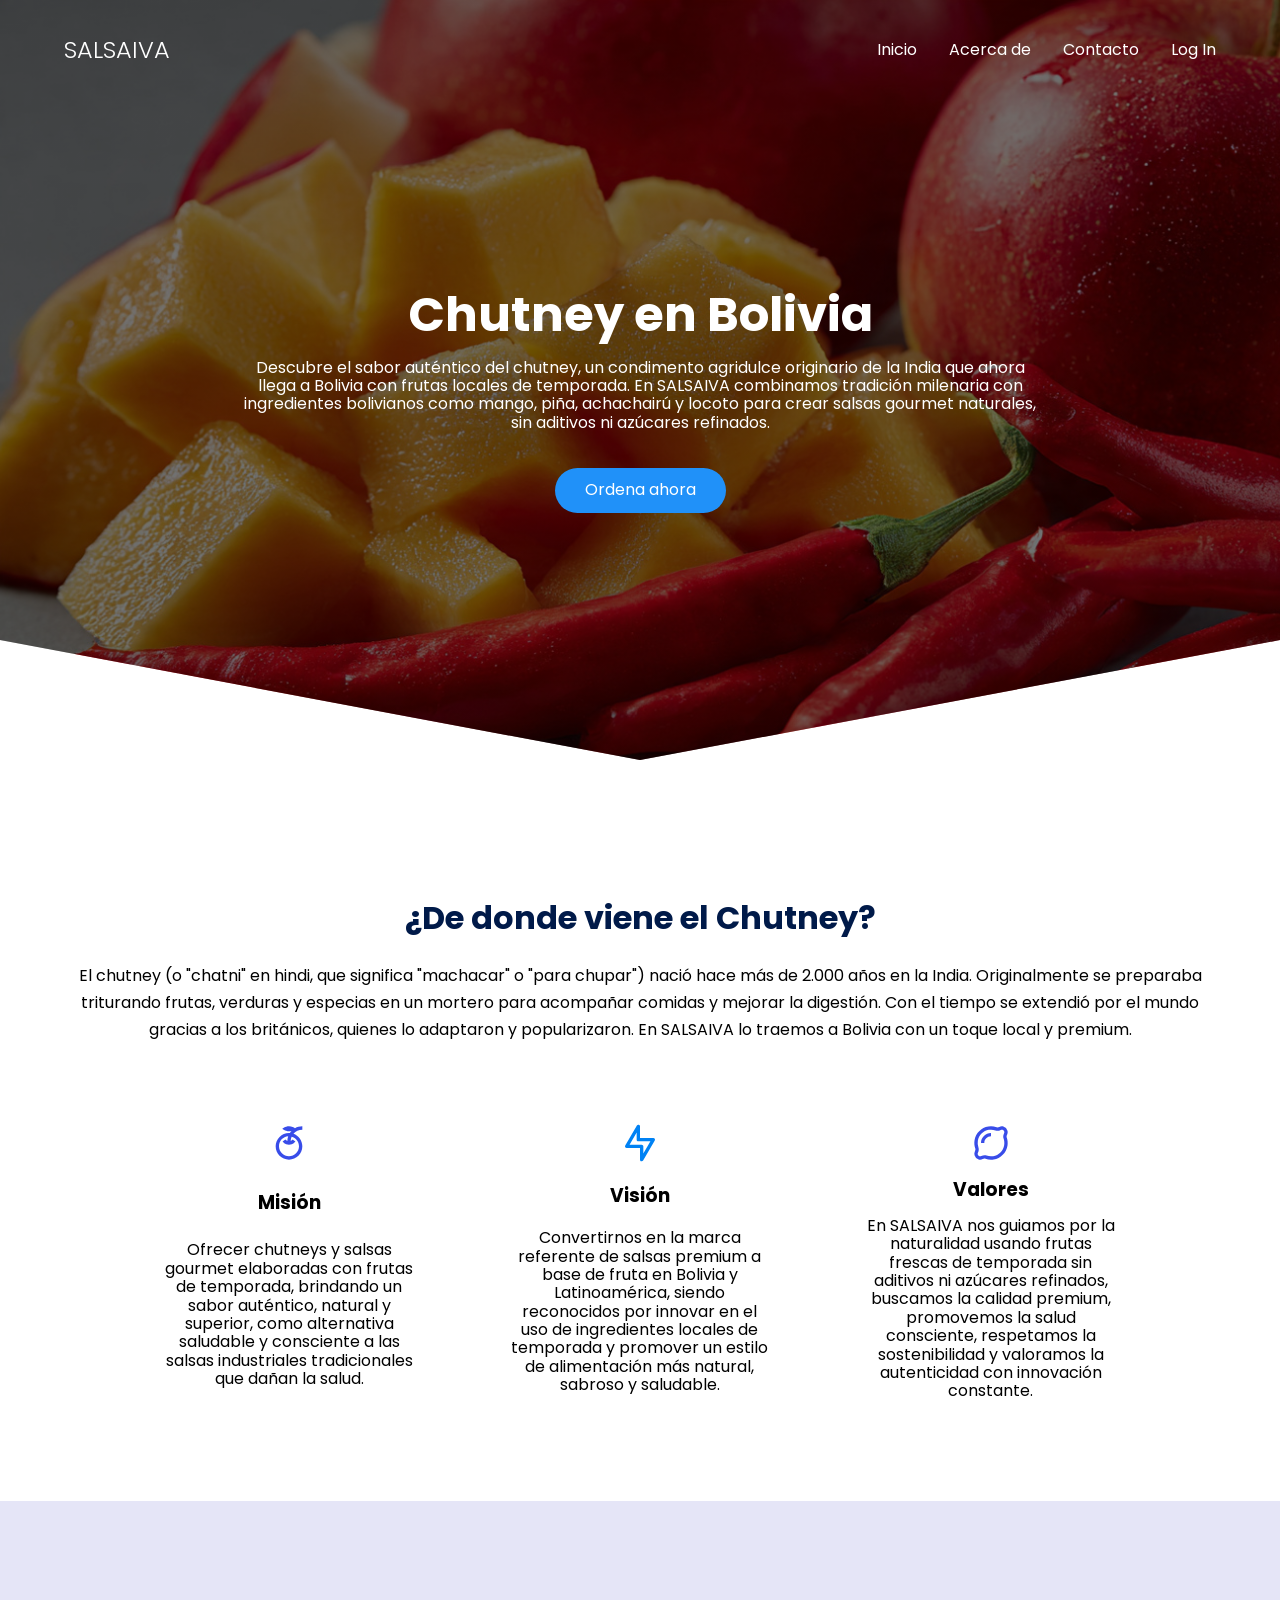
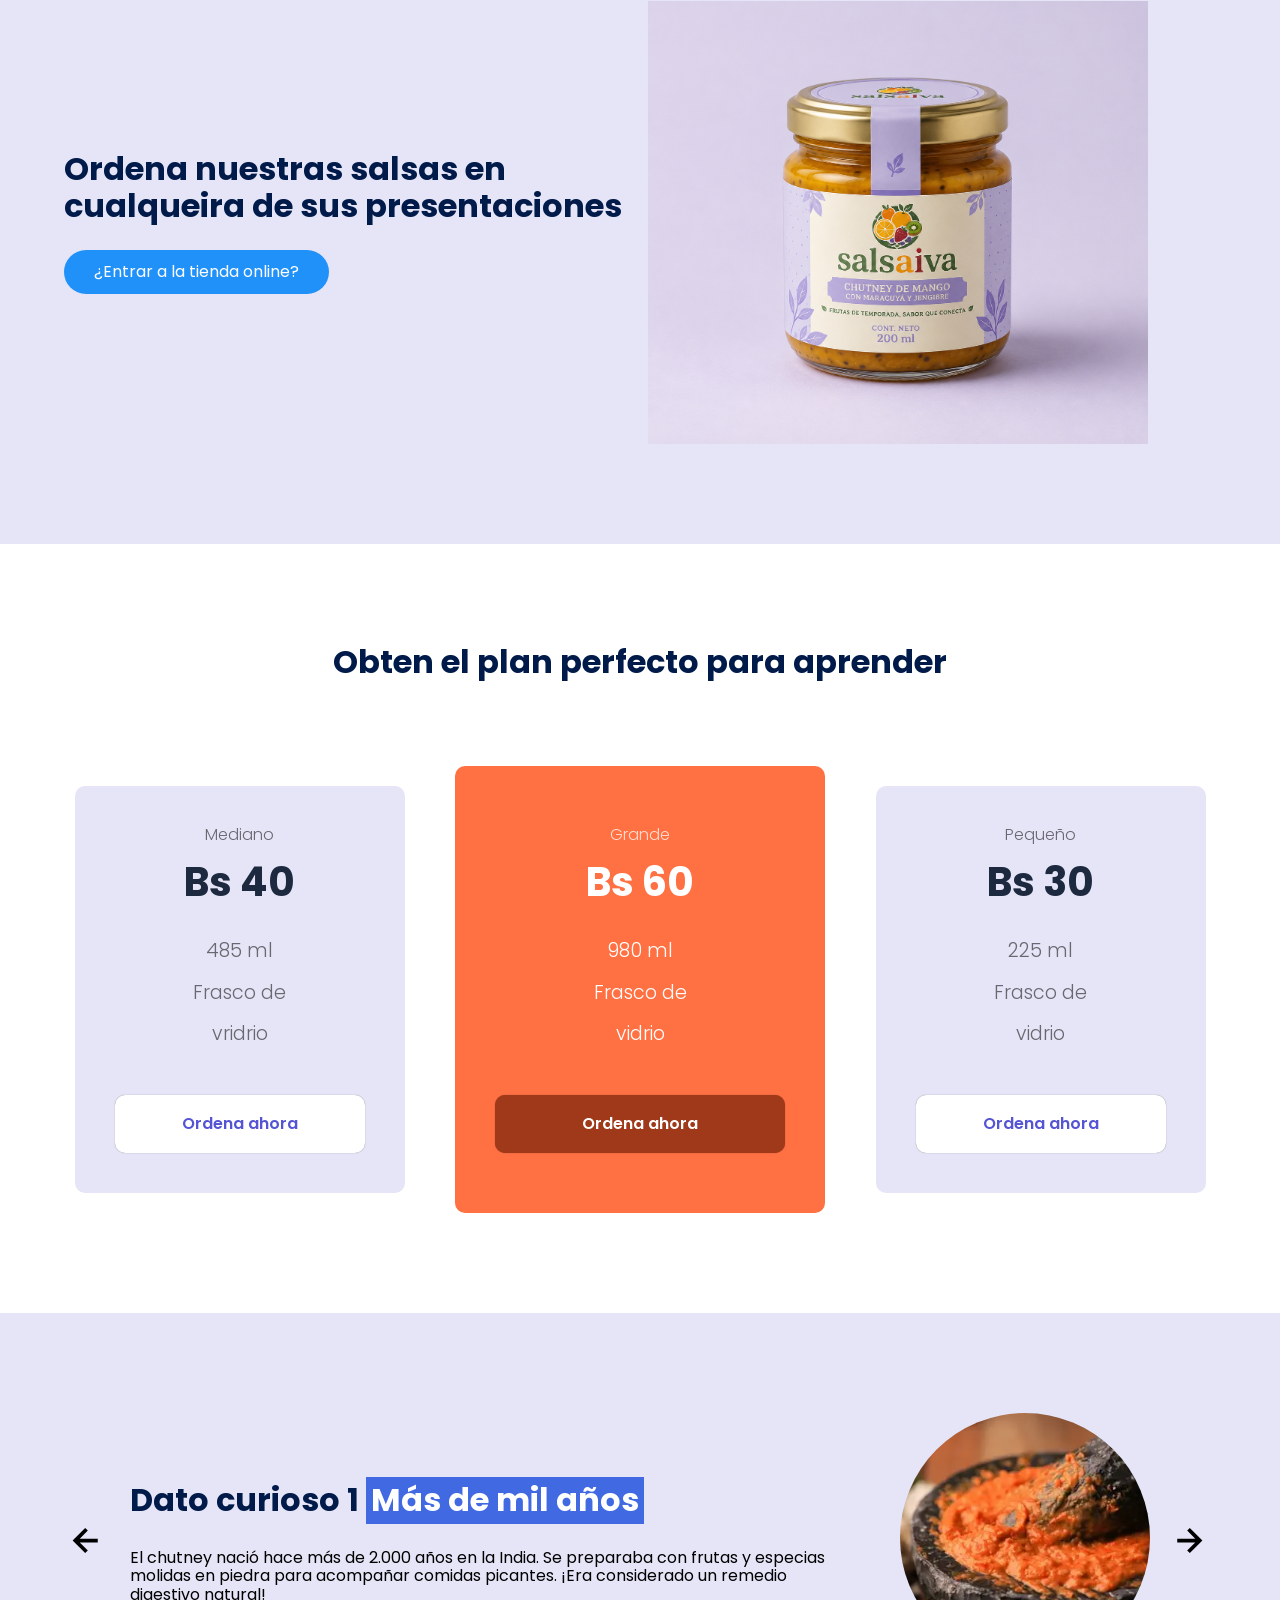
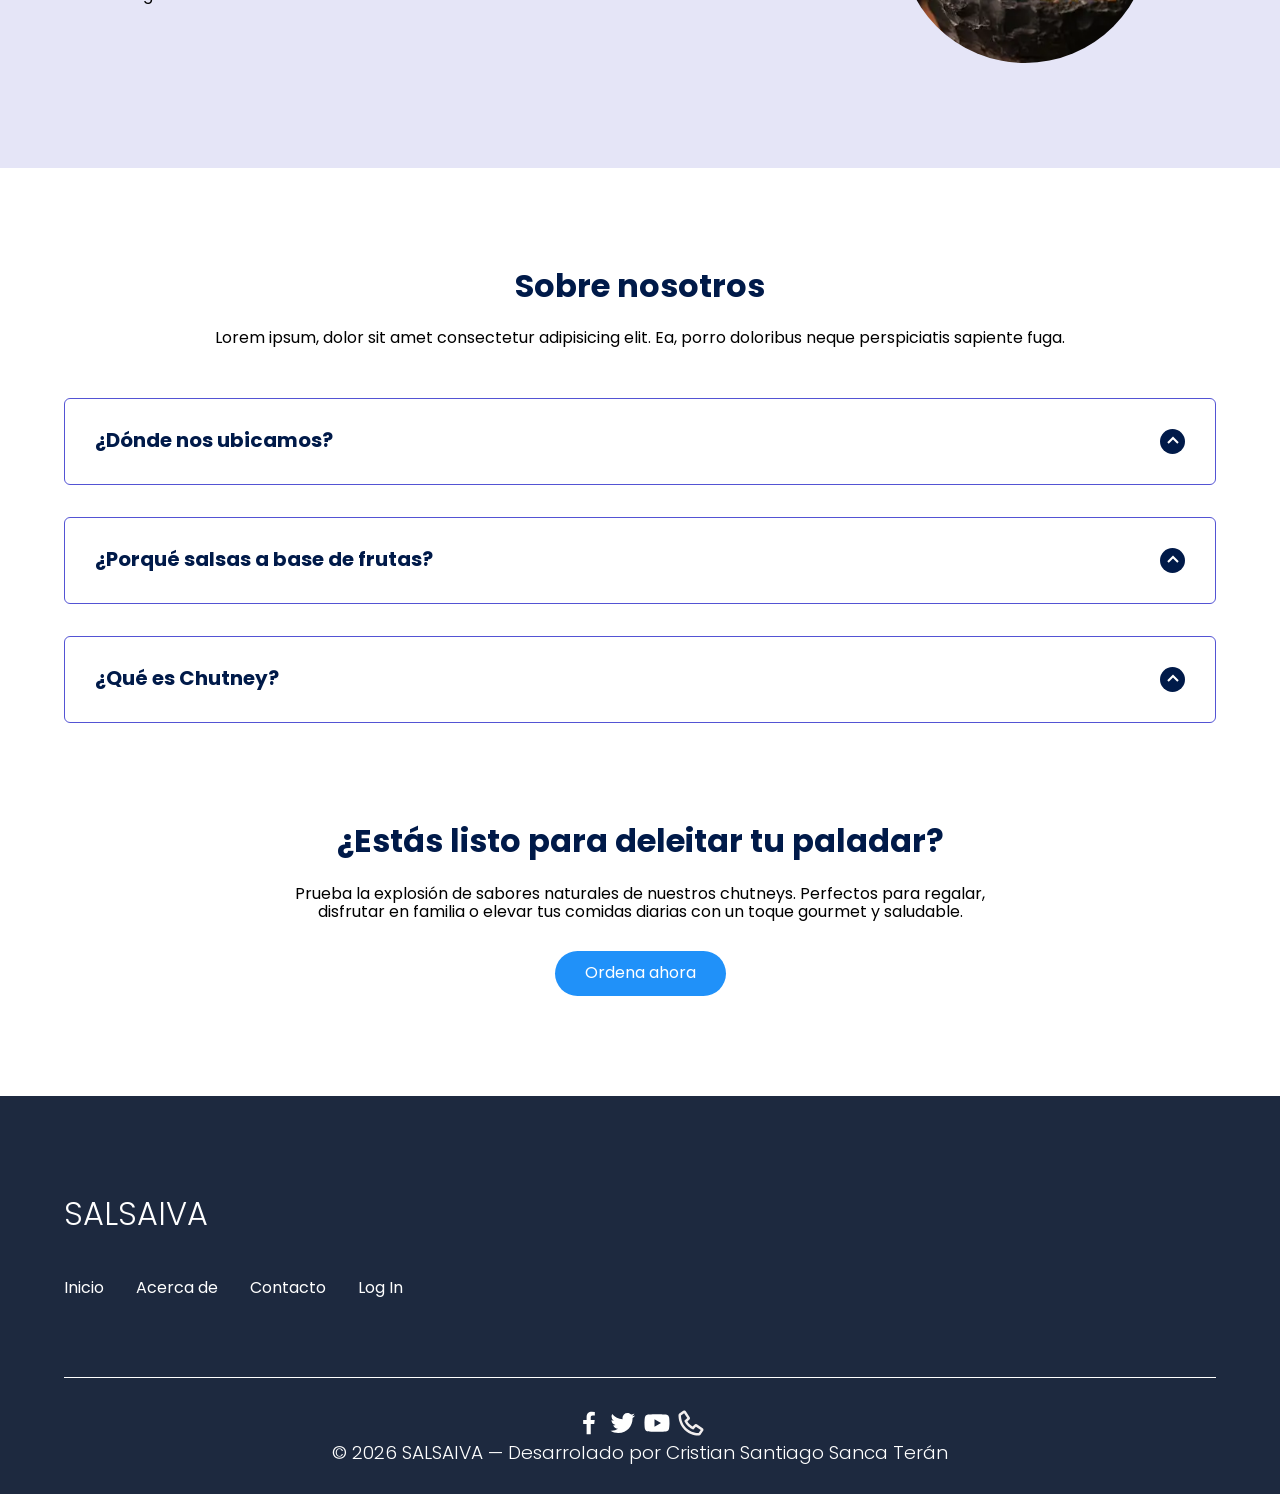
<file: index.html>
<!doctype html>
<html lang="es">
  <head>
    <meta charset="UTF-8" />
    <meta http-equiv="X-UA-Compatible" content="IE=edge" />
    <meta name="viewport" content="width=device-width, initial-scale=1.0" />
    <title>SALSAIVA</title>
    <link rel="shortcut icon" href="./images/Logos/favicon-32x32-removebg-preview.png" type="image/x-icon" />
    <link rel="stylesheet" href="./css/normalize.css" />
    <link rel="stylesheet" href="./css/estilos.css" />


  <body>
    <header class="hero">
      <nav class="nav container">
        <div class="nav__logo">
          <h2 class="nav__title">SALSAIVA</h2>
        </div>

        <ul class="nav__link nav__link--menu">
          <li class="nav__items">
            <a href="#" class="nav__links">Inicio</a>
          </li>
          <li class="nav__items">
            <a href="#" class="nav__links">Acerca de</a>
          </li>
          <li class="nav__items">
            <a href="#" class="nav__links">Contacto</a>
          </li>
          <li class="nav__items">
            <a href="login.html" class="nav__links">Log In</a>
          </li>

          <img src="./images/svg/close.svg" class="nav__close" />
        </ul>

        <div class="nav__menu">
          <img src="./images/svg/menu.svg" class="nav__img" />
        </div>
      </nav>

      <section class="hero__container container">
        <h1 class="hero__title">Chutney en Bolivia</h1>
        <p class="hero__paragraph">
          Descubre el sabor auténtico del chutney, un condimento agridulce originario de la India que ahora llega a Bolivia con frutas locales de temporada. En SALSAIVA combinamos tradición milenaria con ingredientes bolivianos como mango, piña, achachairú y locoto para crear salsas gourmet naturales, sin aditivos ni azúcares refinados.
        </p>
        <a href="login.html" class="cta">Ordena ahora</a>
      </section>
    </header>

    <main>
      <section class="container about">
        <h2 class="subtitle">¿De donde viene el Chutney?</h2>
        <p class="about__paragraph">
          El chutney (o "chatni" en hindi, que significa "machacar" o "para chupar") nació hace más de 2.000 años en la India. Originalmente se preparaba triturando frutas, verduras y especias en un mortero para acompañar comidas y mejorar la digestión. Con el tiempo se extendió por el mundo gracias a los británicos, quienes lo adaptaron y popularizaron. En SALSAIVA lo traemos a Bolivia con un toque local y premium.
        </p>

        <div class="about__main">
          <article class="about__icons">
            <img src="./images/svg/tomate.svg" class="about__icon" />
            <h3 class="about__title">Misión</h3>
            <p class="about__paragrah">
              Ofrecer chutneys y salsas gourmet elaboradas con frutas de temporada, brindando un sabor auténtico, natural y superior, como alternativa saludable y consciente a las salsas industriales tradicionales que dañan la salud.
            </p>
          </article>

          <article class="about__icons">
            <img src="./images/svg/bolt-alt.svg" class="about__icon" />
            <h3 class="about__title">Visión</h3>
            <p class="about__paragrah">
              Convertirnos en la marca referente de salsas premium a base de fruta en Bolivia y Latinoamérica, siendo reconocidos por innovar en el uso de ingredientes locales de temporada y promover un estilo de alimentación más natural, sabroso y saludable.
            </p>
          </article>

          <article class="about__icons">
            <img src="./images/svg/lemon.svg" class="about__icon" />
            <h3 class="about__title">Valores</h3>
            <p class="about__paragrah">
              En SALSAIVA nos guiamos por la naturalidad usando frutas frescas de temporada sin aditivos ni azúcares refinados, buscamos la calidad premium, promovemos la salud consciente, respetamos la sostenibilidad y valoramos la autenticidad con innovación constante.
            </p>
          </article>
        </div>
      </section>

      <section class="knowledge">
        <div class="knowledge__container container">
          <div class="knowledege__texts">
            <h2 class="subtitle">
               Ordena nuestras salsas en cualqueira de sus presentaciones
            </h2>
            <p class="knowledge__paragraph">
              
            </p>
            <a href="login.html" class="cta">¿Entrar a la tienda online?</a>
          </div>

          <figure class="knowledge__picture">
            <img src="./images/imágenes/frasco.png" class="knowledge__img" />
          </figure>
        </div>
      </section>

      <section class="price container">
        <h2 class="subtitle">Obten el plan perfecto para aprender</h2>

        <div class="price__table">
          <div class="price__element">
            <p class="price__name">Mediano</p>
            <h3 class="price__price">Bs 40</h3>

            <div class="price__items">
              <p class="price__features">485 ml</p>
              <p class="price__features">Frasco de</p>
              <p class="price__features">vridrio</p>
            </div>

            <a href="login.html" class="price__cta">Ordena ahora</a>
          </div>

          <div class="price__element price__element--best">
            <p class="price__name">Grande</p>
            <h3 class="price__price">Bs 60</h3>

            <div class="price__items">
              <p class="price__features">980 ml</p>
              <p class="price__features">Frasco de</p>
              <p class="price__features">vidrio</p>
            </div>

            <a href="login.html" class="price__cta">Ordena ahora</a>
          </div>

          <div class="price__element">
            <p class="price__name">Pequeño</p>
            <h3 class="price__price">Bs 30</h3>

            <div class="price__items">
              <p class="price__features">225 ml</p>
              <p class="price__features">Frasco de</p>
              <p class="price__features">vidrio</p>
            </div>

            <a href="login.html" class="price__cta">Ordena ahora</a>
          </div>
        </div>
      </section>

      <section class="testimony">
        <div class="testimony__container container">
          <img
            src="./images/svg/leftarrow.svg"
            class="testimony__arrow"
            id="before"
          />

          <section class="testimony__body testimony__body--show" data-id="1">
            <div class="testimony__texts">
              <h2 class="subtitle">
                Dato curioso 1
                <span class="testimony__course">Más de mil años</span>
              </h2>
              <p class="testimony__review">
                El chutney nació hace más de 2.000 años en la India. Se preparaba con frutas y especias molidas en piedra para acompañar comidas picantes.
¡Era considerado un remedio digestivo natural!
              </p>
            </div>

            <figure class="testimony__picture">
              <img src="./images/imágenes/mortero.jpg" class="testimony__img" />
            </figure>
          </section>

          <section class="testimony__body" data-id="2">
            <div class="testimony__texts">
              <h2 class="subtitle">
                Dato curioso 2
                <span class="testimony__course">La versión Británica</span>
              </h2>
              <p class="testimony__review">
               Los británicos adaptaron el chutney durante la colonización agregando vinagre y azúcar para conservarlo.
Así nació el chutney dulce que hoy acompaña quesos y carnes.
            </div>

            <figure class="testimony__picture">
              <img src="./images/imágenes/britanico.jpg" class="testimony__img" />
            </figure>
          </section>

          <section class="testimony__body" data-id="3">
            <div class="testimony__texts">
              <h2 class="subtitle">
                Dato curioso 3
                <span class="testimony__course">El chutney Moderno</span>
              </h2>
              <p class="testimony__review">
                Hoy el chutney se prepara en todo el mundo con ingredientes locales: mango, piña, ají locoto o incluso tomate.
¡Cada país le da su toque único!
              </p>
            </div>

            <figure class="testimony__picture">
              <img src="./images/imágenes/actualch.jpg" class="testimony__img" />
            </figure>
          </section>

          
          <img
            src="./images/svg/rightarrow.svg"
            class="testimony__arrow"
            id="next"
          />
        </div>
      </section>

      <section class="questions container">
        <h2 class="subtitle">Sobre nosotros</h2>
        <p class="questions__paragraph">
          Lorem ipsum, dolor sit amet consectetur adipisicing elit. Ea, porro
          doloribus neque perspiciatis sapiente fuga.
        </p>

        <section class="questions__container">
         <article class="questions__padding">
            <div class="questions__answer">
              <h3 class="questions__title">
               ¿Dónde nos ubicamos?
                <span class="questions__arrow">
                  <img src="./images/svg/arrow.svg" class="questions__img" />
                </span>
              </h3>

              <p class="questions__show">
                Nuestro punto operativo y de administración se encuentra en la ciudad de Cochabamba, en la zona norte-oeste, específicamente entre las avenidas Ingavi y Melchor Pérez de Olguín (a tres cuadras del surtidor Petrogas de Bolivia). Al ser un modelo de negocio híbrido, operamos exclusivamente bajo la modalidad de venta digital y entregas bajo pedido.
                <br><br>
                <span style="display: block; text-align: center;">
                  <strong style="display: block; margin-bottom: 10px; font-weight: normal; font-style: italic;">
                    (Haz clic en el mapa de abajo para abrir la ruta en Google Maps)
                  </strong>
                  <a href="https://maps.app.goo.gl/aLKutz548LmWPV1w8" target="_blank" rel="noopener noreferrer" style="display: inline-block;">
                    <img src="./images/imágenes/ubicacion.png" alt="Mapa" style="width: 100%; max-width: 400px; border-radius: 8px; box-shadow: 0 4px 6px rgba(0,0,0,0.1);" />
                  </a>
                </span>
              </p>
            </div>
          </article>

          <article class="questions__padding">
            <div class="questions__answer">
              <h3 class="questions__title">
                ¿Porqué salsas a base de frutas?
                <span class="questions__arrow">
                  <img src="./images/svg/arrow.svg" class="questions__img" />
                </span>
              </h3>

              <p class="questions__show">
               Las salsas a base de frutas como el chutney son más saludables, ricas en antioxidantes, fibra y vitaminas naturales. A diferencia de las salsas industriales, no contienen conservantes ni azúcares refinados. Además, el equilibrio agridulce realza el sabor de carnes, quesos, arroces y platos bolivianos tradicionales, convirtiéndolo en una opción gourmet y consciente.
              </p>
            </div>
          </article>

          <article class="questions__padding">
            <div class="questions__answer">
              <h3 class="questions__title">
                ¿Qué es Chutney?
                <span class="questions__arrow">
                  <img src="./images/svg/arrow.svg" class="questions__img" />
                </span>
              </h3>

              <p class="questions__show">
               El chutney es un condimento agridulce originario de la India, elaborado con frutas o verduras cocidas lentamente con vinagre, azúcar natural y especias. Puede ser suave, picante o intenso según los ingredientes. En SALSAIVA lo hacemos con frutas bolivianas de temporada para ofrecerte una versión fresca, natural y llena de sabor.
              </p>
            </div>
          </article>
        </section>

        <section class="questions__offer">
          <h2 class="subtitle">¿Estás listo para deleitar tu paladar?</h2>
          <p class="questions__copy">
            Prueba la explosión de sabores naturales de nuestros chutneys. Perfectos para regalar, disfrutar en familia o elevar tus comidas diarias con un toque gourmet y saludable.
          </p>
          <a href="login.html" class="cta">Ordena ahora</a>
          </p>
         
        </section>
      </section>
    </main>

    <footer class="footer">
      <section class="footer__container container">
        <nav class="nav nav--footer">
          <h2 class="footer__title">SALSAIVA</h2>

          <ul class="nav__link nav__link--footer">
            <li class="nav__items">
              <a href="#" class="nav__links">Inicio</a>
            </li>
            <li class="nav__items">
              <a href="#" class="nav__links">Acerca de</a>
            </li>
            <li class="nav__items">
              <a href="#" class="nav__links">Contacto</a>
            </li>
            <li class="nav__items">
              <a href="login.html" class="nav__links">Log In</a>
            </li>
          </ul>
        </nav>
      </section>

      <section class="footer__copy container">
        <div class="footer__social">
          <a href="#" class="footer__icons"
            ><img src="./images/svg/facebook.svg" class="footer__img"
          /></a>
          <a href="#" class="footer__icons"
            ><img src="./images/svg/twitter.svg" class="footer__img"
          /></a>
          <a href="#" class="footer__icons"
            ><img src="./images/svg/youtube.svg" class="footer__img"
          /></a>
           <a href="#" class="footer__icons"
            ><img src="./images/svg/phone2.svg" class="footer__img"
          /></a>
        </div>

        <h3 class="footer__copyright">
        &copy; 2026 SALSAIVA — Desarrolado por Cristian Santiago Sanca Terán
        </h3>
      </section>
    </footer>

    <script src="./js/ind.js"></script>

  </body>
</html>
</file>
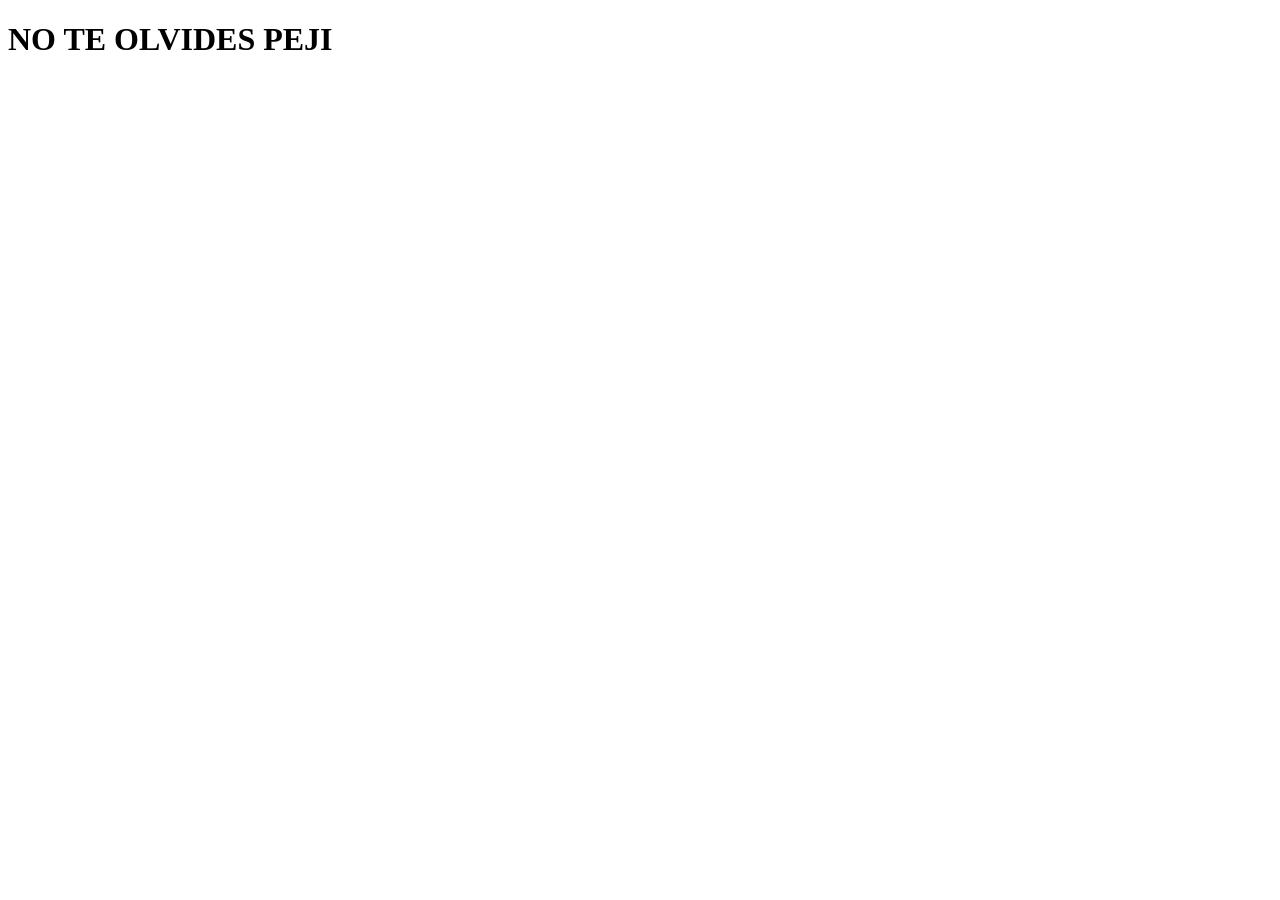
<file: olvido.html>
<!doctype html>
<html lang="en">
  <head>
    <meta charset="UTF-8" />
    <meta name="viewport" content="width=device-width, initial-scale=1.0" />
    <title>SALSAIVA</title>

    <link
      rel="shortcut icon"
      href="images/Logos/favicon-32x32-removebg-preview.png"
      type="image/x-icon"
    />
  </head>
  <body>
    <h1>NO TE OLVIDES PEJI</h1>
  </body>
</html>
</file>
<file: css/estilos.css>
@import url("https://fonts.googleapis.com/css2?family=Poppins:wght@300;400;600;700&display=swap");

:root {
  --padding-container: 100px 0;
  --color-title: #001a49;
}

body {
  font-family: "Poppins", sans-serif;
}

.container {
  width: 90%;
  max-width: 1200px;
  margin: 0 auto;
  overflow: hidden;
  padding: var(--padding-container);
}

.hero {
  width: 100%;
  height: 100vh;
  min-height: 600px;
  max-height: 800px;
  position: relative;
  display: grid;
  grid-template-rows: 100px 1fr;
  color: #fff;
}

.hero::before {
  content: "";
  position: absolute;
  top: 0;
  left: 0;
  width: 100%;
  height: 100%;
  background-image:
    linear-gradient(180deg, #0000008c 0%, #0000008c 100%),
    url("../images/imágenes/frutas.jpg");
  background-size: cover;
  clip-path: polygon(0 0, 100% 0, 100% 80%, 50% 95%, 0 80%);
  z-index: -1;
}

/* Nav */

.nav {
  --padding-container: 0;
  height: 100%;
  display: flex;
  align-items: center;
}

.nav__title {
  font-weight: 300;
}

.nav__link {
  margin-left: auto;
  padding: 0;
  display: grid;
  grid-auto-flow: column;
  grid-auto-columns: max-content;
  gap: 2em;
}

.nav__items {
  list-style: none;
}

.nav__links {
  color: #fff;
  text-decoration: none;
}

.nav__menu {
  margin-left: auto;
  cursor: pointer;
  display: none;
}

.nav__img {
  display: block;
  width: 30px;
}

.nav__close {
  display: var(--show, none);
}

/* Hero container */

.hero__container {
  max-width: 800px;
  --padding-container: 0;
  display: grid;
  grid-auto-rows: max-content;
  align-content: center;
  gap: 1em;
  padding-bottom: 100px;
  text-align: center;
}

.hero__title {
  font-size: 3rem;
}

.hero__paragraph {
  margin-bottom: 20px;
}

.cta {
  display: inline-block;
  background-color: #2091f9;
  justify-self: center;
  color: #fff;
  text-decoration: none;
  padding: 13px 30px;
  border-radius: 32px;
}

/* About */

.about {
  text-align: center;
}

.subtitle {
  color: var(--color-title);
  font-size: 2rem;
  margin-bottom: 25px;
}

.about__paragraph {
  line-height: 1.7;
}

.about__main {
  padding-top: 80px;
  display: grid;
  width: 90%;
  margin: 0 auto;
  gap: 1em;
  overflow: hidden;
  grid-template-columns: repeat(auto-fit, minmax(260px, auto));
}

.about__icons {
  display: grid;
  gap: 1em;
  justify-items: center;
  width: 260px;
  overflow: hidden;
  margin: 0 auto;
}

.about__icon {
  width: 40px;
}

/* Knowledge */

.knowledge {
  background-color: #e5e5f7;
  background-image:
    radial-gradient(#444cf7 0.5px, transparent 0.5px),
    radial-gradient(#444cf7 0.5px, #e5e5f7 0.5px);
  background-size: 20px 20px;
  background-position:
    0 0,
    10px 10px;
  overflow: hidden;
}

.knowledge__container {
  display: grid;
  grid-template-columns: 1fr 1fr;
  gap: 1em;
  align-items: center;
}

.knowledge__picture {
  max-width: 500px;
}

.knowledge__paragraph {
  line-height: 1.7;
  margin-bottom: 15px;
}

.knowledge__img {
  width: 100%;
  display: block;
}

/* price */

.price {
  text-align: center;
}

.price__table {
  padding-top: 60px;
  display: flex;
  flex-wrap: wrap;
  gap: 2.5em;
  justify-content: space-evenly;
  align-items: center;
}

.price__element {
  background-color: #e5e5f7;
  text-align: center;
  border-radius: 10px;
  width: 330px;
  padding: 40px;
  --color-plan: #696871;
  --color-price: #1d293f;
  --bg-cta: #fff;
  --color-cta: #5454d4;
  --color-items: #696871;
}

.price__element--best {
  width: 370px;
  padding: 60px 40px;
  background-color: #ff7143;
  --color-plan: rgb(255 255 255 / 75%);
  --color-price: #fff;
  --bg-cta: #9f3919;
  --color-cta: #fff;
  --color-items: #fff;
}

.price__name {
  color: var(--color-plan);
  margin-bottom: 15px;
  font-weight: 300;
}

.price__price {
  font-size: 2.5rem;
  color: var(--color-price);
}

.price__items {
  margin-top: 35px;
  display: grid;
  gap: 1em;
  font-weight: 300;
  font-size: 1.2rem;
  margin-bottom: 50px;
  color: var(--color-items);
}

.price__cta {
  display: block;
  padding: 20px 0;
  border-radius: 10px;
  text-decoration: none;
  background-color: var(--bg-cta);
  font-weight: 600;
  color: var(--color-cta);
  box-shadow: 0 0 1px rgba(0, 0, 0, 0.5);
}

/* Testimony */

.testimony {
  background-color: #e5e5f7;
}

.testimony__container {
  display: grid;
  grid-template-columns: 50px 1fr 50px;
  gap: 1em;
  align-items: center;
}

.testimony__body {
  display: grid;
  grid-template-columns: 1fr max-content;
  justify-content: space-between;
  align-items: center;
  gap: 2em;
  grid-column: 2/3;
  grid-row: 1/2;
  opacity: 0;
  pointer-events: none;
}

.testimony__body--show {
  pointer-events: unset;
  opacity: 1;
  transition: opacity 1.5s ease-in-out;
}

.testimony__img {
  width: 250px;
  height: 250px;
  border-radius: 50%;
  object-fit: cover;
  object-position: 50% 30%;
}

.testimony__texts {
  max-width: 700px;
}

.testimony__course {
  background-color: royalblue;
  color: #fff;
  display: inline-block;
  padding: 5px;
}

.testimony__arrow {
  width: 90%;
  cursor: pointer;
}

/* Questions */

.questions {
  text-align: center;
}

.questions__container {
  display: grid;
  gap: 2em;
  padding-top: 50px;
  padding-bottom: 100px;
}

.questions__padding {
  padding: 0;
  transition: padding 0.3s;
  border: 1px solid #5454d4;
  border-radius: 6px;
}

.questions__padding--add {
  padding-bottom: 30px;
}

.questions__answer {
  padding: 0 30px 0;
  overflow: hidden;
}

.questions__title {
  text-align: left;
  display: flex;
  font-size: 20px;
  padding: 30px 0 30px;
  cursor: pointer;
  color: var(--color-title);
  justify-content: space-between;
}

.questions__arrow {
  border-radius: 50%;
  background-color: var(--color-title);
  width: 25px;
  height: 25px;
  display: flex;
  justify-content: center;
  align-items: center;
  align-self: flex-end;
  margin-left: 10px;
  transition: transform 0.3s;
}

.questions__arrow--rotate {
  transform: rotate(180deg);
}

.questions__show {
  text-align: left;
  height: 0;
  transition: height 0.3s;
}

.questions__img {
  display: block;
}

.questions__copy {
  width: 60%;
  margin: 0 auto;
  margin-bottom: 30px;
}

/* Footer */

.footer {
  background-color: #1d293f;
}

.footer__title {
  font-weight: 300;
  font-size: 2rem;
  margin-bottom: 30px;
}

.footer__title,
.footer__newsletter {
  color: #fff;
}

.footer__container {
  display: flex;
  justify-content: space-between;
  align-items: center;
  border-bottom: 1px solid #fff;
  padding-bottom: 60px;
}

.nav--footer {
  padding-bottom: 20px;
  display: grid;
  gap: 1em;
  grid-auto-flow: row;
  height: 100%;
}

.nav__link--footer {
  display: flex;
  margin: 0;
  margin-right: 20px;
  flex-wrap: wrap;
}

.footer__inputs {
  margin-top: 10px;
  display: flex;
  overflow: hidden;
}

.footer__input {
  background-color: #fff;
  height: 50px;
  display: block;
  padding-left: 10px;
  border-radius: 6px;
  font-size: 1rem;
  outline: none;
  border: none;
  margin-right: 16px;
}

.footer__submit {
  margin-left: auto;
  display: inline-block;
  height: 50px;
  padding: 0 20px;
  background-color: #2091f9;
  border: none;
  font-size: 1rem;
  color: #fff;
  border-radius: 6px;
  cursor: pointer;
}

.footer__copy {
  --padding-container: 30px 0;
  text-align: center;
  color: #fff;
}

.footer__copyright {
  font-weight: 300;
}

.footer__icons {
  margin-bottom: 10px;
}

.footer__img {
  width: 30px;
}

/* Media queries */

@media (max-width: 800px) {
  .nav__menu {
    display: block;
  }

  .nav__link--menu {
    position: fixed;
    background-color: #000;
    top: 0;
    left: 0;
    height: 100%;
    width: 100%;
    display: flex;
    flex-direction: column;
    justify-content: space-evenly;
    align-items: center;
    z-index: 100;
    opacity: 0;
    pointer-events: none;
    transition: 0.7s opacity;
  }

  .nav__link--show {
    --show: block;
    opacity: 1;
    pointer-events: unset;
  }

  .nav__close {
    position: absolute;
    top: 30px;
    right: 30px;
    width: 30px;
    cursor: pointer;
  }

  .hero__title {
    font-size: 2.5rem;
  }

  .about__main {
    gap: 2em;
  }

  .about__icons:last-of-type {
    grid-column: 1/-1;
  }

  .knowledge__container {
    grid-template-columns: 1fr;
    grid-template-rows: max-content 1fr;
    gap: 3em;
    text-align: center;
  }

  .knowledge__picture {
    grid-row: 1/2;
    justify-self: center;
  }

  .testimony__container {
    grid-template-columns: 30px 1fr 30px;
  }

  .testimony__body {
    grid-template-columns: 1fr;
    grid-template-rows: max-content max-content;
    gap: 3em;
    justify-items: center;
  }

  .testimony__img {
    width: 200px;
    height: 200px;
  }

  .questions__copy {
    width: 100%;
  }

  .footer__container {
    flex-wrap: wrap;
  }

  .nav--footer {
    width: 100%;
    justify-items: center;
  }

  .nav__link--footer {
    width: 100%;
    justify-content: space-evenly;
    margin: 0;
  }

  .footer__form {
    width: 100%;
    justify-content: space-evenly;
  }

  .footer__input {
    flex: 1;
  }
}

@media (max-width: 600px) {
  .hero__title {
    font-size: 2rem;
  }

  .hero__paragraph {
    font-size: 1rem;
  }

  .subtitle {
    font-size: 1.8rem;
  }

  .price__element {
    width: 90%;
  }

  .price__element--best {
    width: 90%;
    /* padding: 40px; */
  }

  .price__price {
    font-size: 2rem;
  }

  .testimony {
    --padding-container: 60px 0;
  }

  .testimony__container {
    grid-template-columns: 28px 1fr 28px;
    gap: 0.9em;
  }

  .testimony__arrow {
    width: 100%;
  }

  .testimony__course {
    margin-top: 15px;
  }

  .questions__title {
    font-size: 1rem;
  }

  .footer__title {
    justify-self: start;
    margin-bottom: 15px;
  }

  .nav--footer {
    padding-bottom: 60px;
  }

  .nav__link--footer {
    justify-content: space-between;
  }

  .footer__inputs {
    flex-wrap: wrap;
  }

  .footer__input {
    flex-basis: 100%;
    margin: 0;
    margin-bottom: 16px;
  }

  .footer__submit {
    margin-right: auto;
    margin-left: 0;

    /* 
        margin:0;
        width: 100%;
        */
  }
}
</file>
